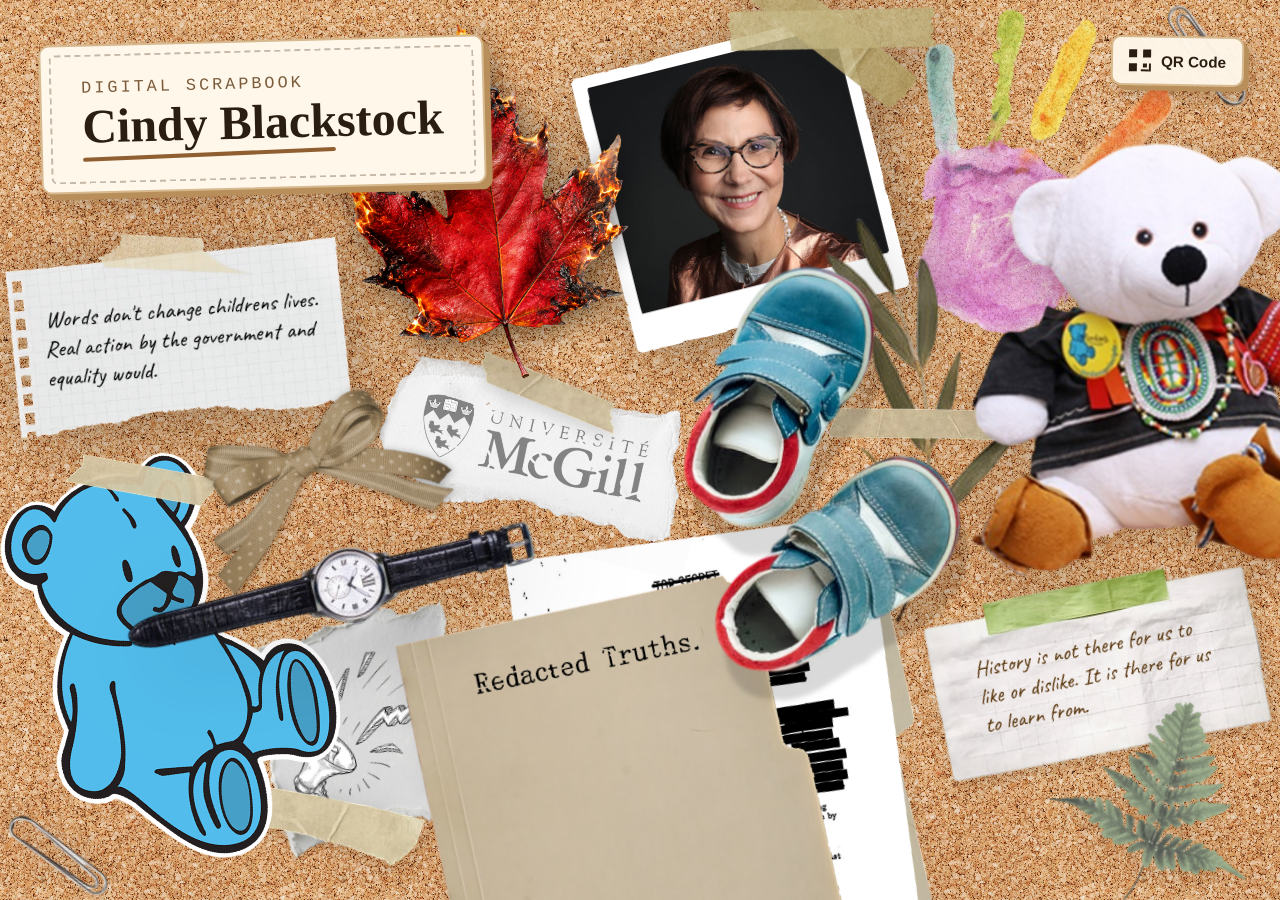
<file: index.html>
﻿<!DOCTYPE html>
<html lang="en">

<head>
    <meta charset="UTF-8">
    <meta name="viewport" content="width=device-width, initial-scale=1.0">
    <title>Digital Scrapbook: Cindy Blackstock</title>
    <link rel="stylesheet" href="styles.css">
    <script src="focus.js" defer></script>
</head>

<body>
    <div class="tl">
        <div class="title-card">
            <p class="subtitle">Digital Scrapbook</p>
            <h1 class="title">Cindy Blackstock</h1>
        </div>
    </div>

    <aside class="object-panel" id="objectPanel" aria-live="polite" aria-hidden="true"></aside>
    <button class="qr-toggle" id="qrToggle" type="button" aria-controls="qrPanel" aria-expanded="false">
        <span class="qr-toggle__icon" aria-hidden="true"></span>
        <span>QR Code</span>
    </button>
    <div class="qr-backdrop" id="qrBackdrop" aria-hidden="true">
        <section class="qr-panel" id="qrPanel" role="dialog" aria-modal="true" aria-labelledby="qrTitle">
            <button class="qr-close" id="qrClose" type="button" aria-label="Close QR code">×</button>
            <p class="subtitle">Website Link</p>
            <h2 id="qrTitle">Scan to Open</h2>
            <img src="assets/qrcode.svg" alt="QR code for this website">
        </section>
    </div>

    <div id="scrapbook"><img src="assets/hand.png" alt="Hand" data-name="hand.png" style="position:absolute;left:80.80238757683134%;top:19.478316048202682%;width:95vmin;transform:translate(-50%, -50%) rotate(12deg) scale(0.4);filter:drop-shadow(2px 4px 0px rgba(0,0,0,0.11199999999999999));opacity:0.7;">
<img src="assets/quote.png" alt="Cindy Blackstock" data-name="quote.png" style="position:absolute;left:13.187715729783037%;top:37.180277586546026%;width:53.56727188081937vmin;transform:translate(-50%, -50%) rotate(-9deg) scale(0.9);filter:drop-shadow(6px 12px 42px rgba(0,0,0,0.3));">
<img src="assets/quote2.png" alt="Cindy Blackstock" data-name="quote2.png" style="position:absolute;left:85.13293060858263%;top:73.91104445318646%;width:39.10410847299814vmin;transform:translate(-50%, -50%) rotate(-11deg) scale(1);filter:drop-shadow(2px 4px 10px rgba(0,0,0,0.16));">
<img src="assets/portrait.png" alt="Cindy Blackstock" data-name="portrait.png" style="position:absolute;left:57.65817587209302%;top:17.342432140047205%;width:53.56727188081937vmin;transform:translate(-50%, -50%) rotate(-14deg) scale(1.03);filter:drop-shadow(6px 12px 29px rgba(0,0,0,0.3));">
<img src="assets/megaphone.png" alt="Cindy Blackstock" data-name="megaphone.png" style="position:absolute;left:28.5125431459566%;top:81.09559402045633%;width:95vmin;transform:translate(-50%, -50%) rotate(-12deg) scale(0.33999999999999997);filter:drop-shadow(2px 4px 10px rgba(0,0,0,0.16));">
<img src="assets/tape2.png" alt="tape2" data-name="tape2.png" style="position:absolute;left:25.872241740631168%;top:91.78244553992918%;width:21.426908752327748vmin;transform:translate(-50%, -50%) rotate(10deg) scale(1);filter:drop-shadow(2px 4px 10px rgba(0,0,0,0.16));">
<img src="assets/redacted.png" alt="Cindy Blackstock" data-name="redacted.png" style="position:absolute;left:55.73450010300856%;top:93.55544047501967%;width:69.36961708566109vmin;transform:translate(-50%, -50%) rotate(-12deg) scale(1);filter:drop-shadow(2px 4px 10px rgba(0,0,0,0.08));">
<img src="assets/a.png" alt="Cindy Blackstock" data-name="a.png" style="position:absolute;left:72.11691013313609%;top:46.370836611591926%;width:13.713221601489758vmin;transform:translate(-50%, -50%) rotate(0deg) scale(1.75);filter:drop-shadow(2px 4px 10px rgba(0,0,0,0.16));">
<img src="assets/b.png" alt="Cindy Blackstock" data-name="b.png" style="position:absolute;left:94.34469469577084%;top:6.604372600910757%;width:13.713221601489758vmin;transform:translate(-50%, -50%) rotate(-329deg) scale(1);filter:drop-shadow(2px 4px 10px rgba(0,0,0,0.08));">
<img src="assets/b.png" alt="Cindy Blackstock" data-name="b2.png" style="position:absolute;left:4.336413037245998%;top:94.7260091075984%;width:13.713221601489758vmin;transform:translate(-50%, -50%) rotate(193deg) scale(1);filter:drop-shadow(2px 4px 10px rgba(0,0,0,0.16));">
<img src="assets/c.png" alt="Cindy Blackstock" data-name="c.png" style="position:absolute;left:91.61498046105851%;top:91.47186206639695%;width:22.31441384857801vmin;transform:translate(-50%, -50%) rotate(43deg) scale(1.15);filter:drop-shadow(2px 4px 10px rgba(0,0,0,0.11199999999999999));">
<img src="assets/mcgill.png" alt="Cindy Blackstock" data-name="mcgill.png" style="position:absolute;left:41.948022990631166%;top:50.32122467545239%;width:44.7956311103352vmin;transform:translate(-50%, -50%) rotate(14deg) scale(0.85);">
<img src="assets/jordanbear.png" alt="Cindy Blackstock" data-name="jordanbear.png" style="position:absolute;left:14.075689621066893%;top:73.17299370574352%;width:37.898844855679705vmin;transform:translate(-50%, -50%) rotate(-15deg) scale(1);">
<img src="assets/tape1.png" alt="tape1" data-name="tape1.png" style="opacity:0.95;position:absolute;left:11.1%;top:53.2%;width:21.2929905726257vmin;transform:translate(-50%, -50%) rotate(11deg) scale(0.85);">
<img src="assets/tape3.png" alt="tape3" data-name="tape3.png" style="opacity:0.95;position:absolute;left:42.82971985946746%;top:43.40032762096773%;width:21.493867842178773vmin;transform:translate(-50%, -50%) rotate(23deg) scale(0.85);filter:drop-shadow(2px 4px 10px rgba(0,0,0,0.16));">
<img src="assets/tape4.png" alt="tape4" data-name="tape4.png" style="opacity:0.95;position:absolute;left:71.63511618589743%;top:47.09820330940206%;width:20.82427694366853vmin;transform:translate(-50%, -50%) rotate(1deg) scale(1);">
<img src="assets/leaf.png" alt="Cindy Blackstock" data-name="leaf.png" style="position:absolute;left:38.10608960024771%;top:22.3678759343037%;width:83.96669867318435vmin;transform:translate(-50%, -50%) rotate(0deg) scale(0.5);filter:drop-shadow(6px 12px 29px rgba(0,0,0,0.48));">
<img src="assets/watch.png" alt="Cindy Blackstock" data-name="watch.png" style="position:absolute;left:24.7234375%;top:64.66865288158931%;width:29.863754073556798vmin;transform:translate(-50%, -50%) rotate(-13deg) scale(1.72);filter:drop-shadow(6px 12px 29px rgba(0,0,0,0.18));">
<img src="assets/ribbon.png" alt="Cindy Blackstock" data-name="ribbon.png" style="position:absolute;left:24.805739528072504%;top:53.532668666404405%;width:71.57926705074489vmin;transform:translate(-50%, -50%) rotate(-22deg) scale(0.4);filter:drop-shadow(2px 4px 10px rgba(0,0,0,0.32));">
<img src="assets/bear.png" alt="Cindy Blackstock" data-name="bear.png" style="position:absolute;left:90.41562606023689%;top:40.3756884343037%;width:33.47954492551211vmin;transform:translate(-50%, -50%) rotate(-1deg) scale(1.94);filter:drop-shadow(2px 4px 10px rgba(0,0,0,0.17600000000000002));">
<img src="assets/shoes.png" alt="Cindy Blackstock" data-name="shoes.png" style="position:absolute;left:63.35237980052519%;top:52.34468737706531%;width:19.88684968575419vmin;transform:translate(-50%, -50%) rotate(9deg) scale(2.25);filter:drop-shadow(6px 12px 1px rgba(0,0,0,0.15));"></div></body>

</html>
</file>
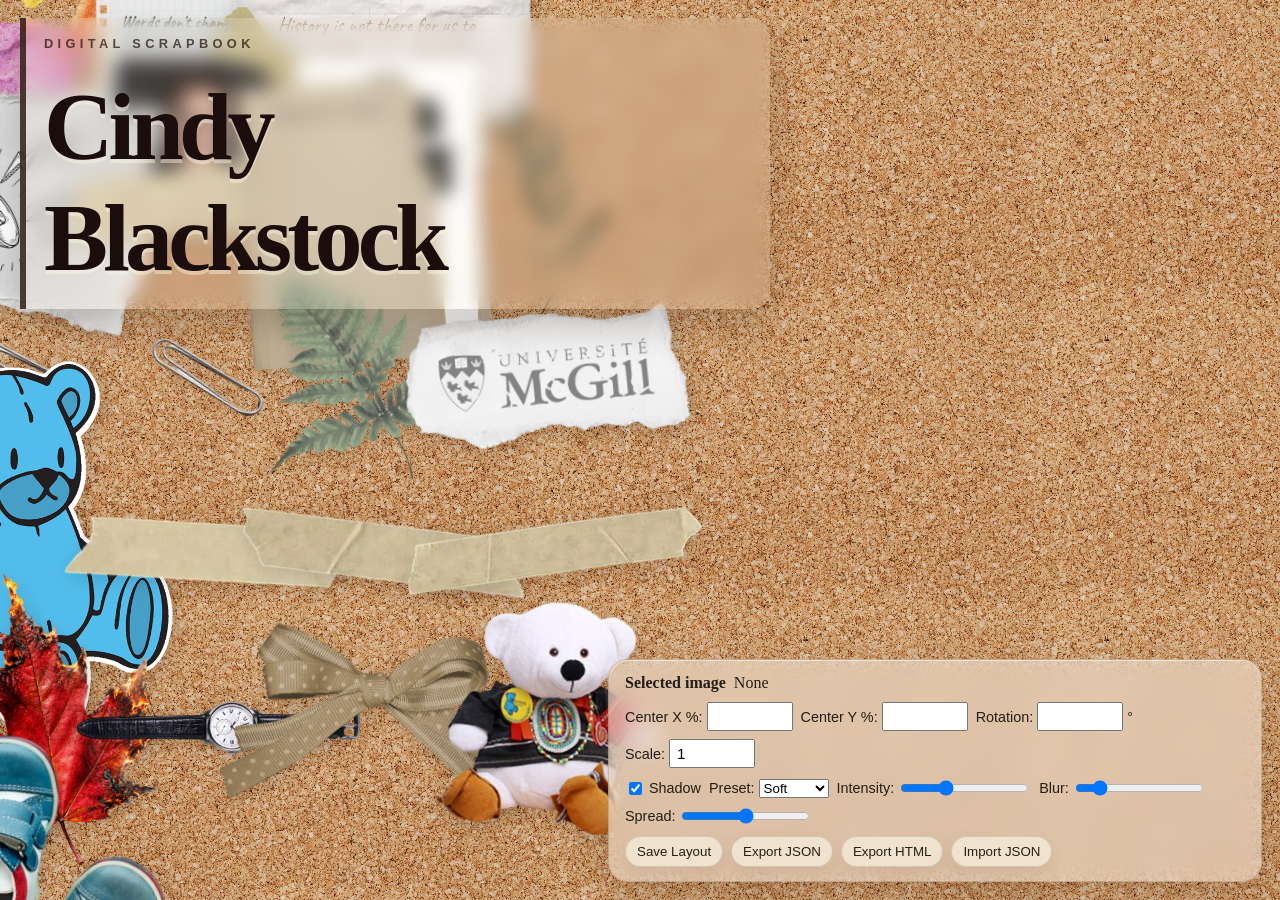
<file: maker/index.html>
﻿<!DOCTYPE html>
<html lang="en">
<head>
    <meta charset="UTF-8">
    <meta name="viewport" content="width=device-width, initial-scale=1.0">
    <title>Cindy Blackstock Scrapbook</title>
    <link rel="stylesheet" href="styles.css">
    <script src="script.js" defer></script>
</head>
<body>
    <div class="page-title">
        <p class="eyebrow">Digital Scrapbook</p>
        <h1>Cindy Blackstock</h1>
    </div>

    <div class="toolbar" aria-label="Scrapbook controls">
        <div class="toolbar-group">
            <strong>Selected image</strong>
            <div id="selectedName">None</div>
        </div>
        <div class="toolbar-group">
            <label>Center X %: <input id="controlLeft" type="number" step="0.1"></label>
            <label>Center Y %: <input id="controlTop" type="number" step="0.1"></label>
            <label>Rotation: <input id="controlRotate" type="number" step="1">°</label>
            <label>Scale: <input id="controlScale" type="number" step="0.05" min="0.1" max="3" value="1"></label>
        </div>
        <div class="toolbar-group">
            <label><input id="controlShadowEnabled" type="checkbox" checked> Shadow</label>
            <label>Preset:
                <select id="controlShadowPreset">
                    <option value="soft">Soft</option>
                    <option value="medium">Medium</option>
                    <option value="strong">Strong</option>
                </select>
            </label>
            <label>Intensity: <input id="controlShadowIntensity" type="range" min="0.5" max="2" step="0.1" value="1"></label>
            <label>Blur: <input id="controlShadowBlur" type="range" min="0" max="80" step="1" value="12"></label>
            <label>Spread: <input id="controlShadowSpread" type="range" min="-20" max="20" step="1" value="0"></label>
        </div>
        <div class="toolbar-group">
            <button id="saveButton">Save Layout</button>
            <button id="exportButton">Export JSON</button>
            <button id="exportHtmlButton">Export HTML</button>
            <button id="importButton">Import JSON</button>
            <input id="importFile" type="file" accept="application/json" hidden>
        </div>
    </div>

    <div id="scrapbook" aria-label="Scrapbook workspace">
        <img class="scrapbook-item" style="opacity: 70%;" src="../assets/hand.png" alt="Hand" data-name="hand.png">
        <img class="scrapbook-item" src="../assets/quote.png" alt="Cindy Blackstock" data-name="quote.png">
        <img class="scrapbook-item" src="../assets/quote2.png" alt="Cindy Blackstock" data-name="quote2.png">
        <img class="scrapbook-item" src="../assets/portrait.png" alt="Cindy Blackstock" data-name="portrait.png">
        <img class="scrapbook-item" src="../assets/megaphone.png" alt="Cindy Blackstock" data-name="megaphone.png">
        <img class="scrapbook-item" src="../assets/tape2.png" alt="tape2" data-name="tape2.png">
        <img class="scrapbook-item" src="../assets/redacted.png" alt="Cindy Blackstock" data-name="redacted.png">
        <img class="scrapbook-item" src="../assets/a.png" alt="Cindy Blackstock" data-name="a.png">
        <img class="scrapbook-item" src="../assets/b.png" alt="Cindy Blackstock" data-name="b.png">
        <img class="scrapbook-item" src="../assets/b.png" alt="Cindy Blackstock" data-name="b2.png">
        <img class="scrapbook-item" src="../assets/c.png" alt="Cindy Blackstock" data-name="c.png">
        <img class="scrapbook-item" src="../assets/mcgill.png" alt="Cindy Blackstock" data-name="mcgill.png">
        <img class="scrapbook-item" src="../assets/jordanbear.png" alt="Cindy Blackstock" data-name="jordanbear.png">
        <img class="scrapbook-item" src="../assets/tape1.png" alt="tape1" data-name="tape1.png">
        <img class="scrapbook-item" src="../assets/tape3.png" alt="tape3" data-name="tape3.png">
        <img class="scrapbook-item" src="../assets/tape4.png" alt="tape4" data-name="tape4.png">
        <img class="scrapbook-item" src="../assets/leaf.png" alt="Cindy Blackstock" data-name="leaf.png">
        <img class="scrapbook-item" src="../assets/watch.png" alt="Cindy Blackstock" data-name="watch.png">
        <img class="scrapbook-item" src="../assets/ribbon.png" alt="Cindy Blackstock" data-name="ribbon.png">
        <img class="scrapbook-item" src="../assets/bear.png" alt="Cindy Blackstock" data-name="bear.png">
        <img class="scrapbook-item" src="../assets/shoes.png" alt="Cindy Blackstock" data-name="shoes.png">
    </div>
</body>
</html>
</file>
<file: styles.css>
﻿:root {
    --color-page-text: #241d16;
    --color-page-bg: #a77443;
    --item-shadow: rgba(53, 34, 17, 0.18);
}

body {
    margin: 0;
    height: 100vh;
    overflow: hidden;
    font-family: Georgia, "Times New Roman", serif;
    color: var(--color-page-text);
    background-color: var(--color-page-bg);
}

#scrapbook {
    position: relative;
    width: 100vw;
    height: 100vh;
    overflow: hidden;
    border: 0;
    background: url("assets/bg.jpg");
    isolation: isolate;
}

#scrapbook::before {
    content: "";
    position: absolute;
    inset: 0;
    z-index: 3;
    background: rgba(22, 14, 8, 0.55);
    opacity: 0;
    transition: opacity 0.28s ease;
    pointer-events: none;
}

body.has-selection #scrapbook::before {
    opacity: 1;
}

#scrapbook img {
    position: relative;
    z-index: 2;
    cursor: pointer;
    user-select: none;
    transform-origin: center center;
    transition:
        filter 0.28s ease,
        opacity 0.28s ease,
        transform 0.28s ease,
        outline-color 0.28s ease,
        box-shadow 0.28s ease;
    filter: var(--item-shadow, none);
}

body.has-selection #scrapbook img:not(.selected) {
    filter: brightness(0.38) saturate(0.55) contrast(0.88) var(--item-shadow, none);
    opacity: 0.38;
}

body.has-selection #scrapbook img.selected {
    z-index: 5;
    opacity: 1;
    filter: var(--item-shadow, none) !important;
    outline: 4px dashed rgba(193, 57, 49, 0.82);
    box-shadow: 0 0 0 12px rgba(255, 246, 233, 0.08);
}

.object-panel {
    position: fixed;
    z-index: 6;
    right: 36px;
    bottom: 36px;
    width: min(28rem, calc(100vw - 72px));
    padding: 18px 20px 16px 18px;
    background: rgba(255, 244, 230, 0.93);
    border: 2px solid rgba(214, 185, 143, 0.9);
    border-right: 6px solid rgba(184, 143, 90, 0.95);
    border-radius: 14px;
    box-shadow: 6px 6px 0 rgba(184, 143, 90, 0.8), 14px 18px 30px rgba(0, 0, 0, 0.15);
    backdrop-filter: blur(10px);
    transform: translateX(26px) rotate(1.5deg);
    opacity: 0;
    pointer-events: none;
    transition: opacity 0.28s ease, transform 0.28s ease;
}

.object-panel.is-visible {
    opacity: 1;
    transform: translateX(0) rotate(0deg);
    pointer-events: auto;
}

.object-panel::after {
    content: "";
    position: absolute;
    inset: 8px;
    border: 2px dashed rgba(92, 67, 43, 0.28);
    border-radius: 9px;
    pointer-events: none;
}

.object-panel .subtitle {
    margin: 0 0 10px;
    font-family: "Courier New", monospace;
    font-size: 0.82rem;
    text-transform: uppercase;
    letter-spacing: 0.2em;
    color: #7a5b3a;
}

.object-panel h2 {
    margin: 0;
    font-family: Georgia, serif;
    font-size: 2.1rem;
    line-height: 0.98;
    color: #2a1d12;
}

.object-panel .object-kind {
    margin: 10px 0 0;
    font-family: "Trebuchet MS", sans-serif;
    font-size: 0.95rem;
    color: #8f5f32;
    text-transform: uppercase;
    letter-spacing: 0.08em;
}

.object-panel .object-description {
    margin: 10px 0 0;
    font-family: "Trebuchet MS", sans-serif;
    font-size: 0.98rem;
    line-height: 1.55;
    color: rgba(42, 29, 18, 0.9);
}

.object-panel .object-meta {
    margin: 14px 0 0;
    display: grid;
    grid-template-columns: repeat(2, minmax(0, 1fr));
    gap: 10px 14px;
    font-family: "Trebuchet MS", sans-serif;
}

.object-panel .object-meta div {
    display: flex;
    flex-direction: column;
    gap: 3px;
}

.object-panel .object-meta dt {
    font-size: 0.72rem;
    text-transform: uppercase;
    letter-spacing: 0.12em;
    color: rgba(122, 91, 58, 0.92);
}

.object-panel .object-meta dd {
    margin: 0;
    font-size: 0.92rem;
    color: #2a1d12;
}

.qr-toggle {
    position: fixed;
    z-index: 7;
    right: 36px;
    top: 36px;
    display: inline-flex;
    align-items: center;
    gap: 10px;
    padding: 12px 16px;
    font-family: "Trebuchet MS", sans-serif;
    font-size: 0.95rem;
    font-weight: 700;
    color: #2a1d12;
    background: rgba(255, 247, 234, 0.96);
    border: 2px solid #d6b98f;
    border-radius: 10px;
    box-shadow: 5px 5px 0 #b88f5a, 10px 12px 22px rgba(0, 0, 0, 0.16);
    cursor: pointer;
    transform: rotate(1deg);
    transition: transform 0.2s ease, box-shadow 0.2s ease;
}

.qr-toggle:hover,
.qr-toggle:focus-visible {
    transform: translateY(-2px) rotate(0deg);
    box-shadow: 6px 7px 0 #b88f5a, 12px 15px 24px rgba(0, 0, 0, 0.18);
}

.qr-toggle:focus-visible,
.qr-close:focus-visible {
    outline: 3px dashed rgba(193, 57, 49, 0.82);
    outline-offset: 4px;
}

.qr-toggle__icon {
    position: relative;
    width: 22px;
    height: 22px;
    flex: 0 0 auto;
    background:
        linear-gradient(#2a1d12 0 0) 0 0 / 8px 8px,
        linear-gradient(#2a1d12 0 0) 14px 0 / 8px 8px,
        linear-gradient(#2a1d12 0 0) 0 14px / 8px 8px,
        linear-gradient(#2a1d12 0 0) 14px 14px / 4px 4px,
        linear-gradient(#2a1d12 0 0) 20px 14px / 2px 8px,
        linear-gradient(#2a1d12 0 0) 12px 20px / 8px 2px;
    background-repeat: no-repeat;
}

.qr-backdrop {
    position: fixed;
    inset: 0;
    z-index: 8;
    display: grid;
    place-items: center;
    padding: 24px;
    background: rgba(22, 14, 8, 0.62);
    opacity: 0;
    pointer-events: none;
    transition: opacity 0.24s ease;
}

.qr-backdrop.is-visible {
    opacity: 1;
    pointer-events: auto;
}

.qr-panel {
    position: relative;
    width: min(25rem, calc(100vw - 48px));
    padding: 24px;
    text-align: center;
    background: #fff7ea;
    border: 2px solid #d6b98f;
    border-radius: 10px;
    box-shadow: 8px 8px 0 #b88f5a, 18px 22px 34px rgba(0, 0, 0, 0.2);
    transform: rotate(-1deg) scale(0.96);
    transition: transform 0.24s ease;
}

.qr-backdrop.is-visible .qr-panel {
    transform: rotate(-1deg) scale(1);
}

.qr-panel::after {
    content: "";
    position: absolute;
    inset: 8px;
    border: 2px dashed rgba(92, 67, 43, 0.35);
    border-radius: 6px;
    pointer-events: none;
}

.qr-panel h2 {
    margin: 0.25rem 0 1rem;
    font-size: 2rem;
    line-height: 1;
}

.qr-panel img {
    display: block;
    width: min(320px, 76vw);
    height: auto;
    margin: 0 auto;
    padding: 14px;
    background: #fff;
    border: 2px solid rgba(42, 29, 18, 0.16);
    border-radius: 8px;
}

.qr-close {
    position: absolute;
    z-index: 1;
    top: 12px;
    right: 12px;
    display: grid;
    place-items: center;
    width: 34px;
    height: 34px;
    padding: 0;
    font-size: 1.6rem;
    line-height: 1;
    color: #2a1d12;
    background: #f6dfbd;
    border: 2px solid #d6b98f;
    border-radius: 50%;
    cursor: pointer;
}

.tl {
    position: absolute;
    top: 40px;
    left: 40px;
    z-index: 2;
}

body.has-selection .tl {
    z-index: 2;
}

.title-card {
    display: inline-block;
    position: relative;
    padding: 2rem 2.5rem;
    max-width: fit-content;
    background: #fff7ea;
    border: 2px solid #d6b98f;
    border-radius: 10px;
    box-shadow:
        6px 6px 0 #b88f5a,
        12px 12px 24px rgba(0, 0, 0, 0.18);
    transform: rotate(-1.5deg);
}

.title-card::after {
    content: "";
    position: absolute;
    inset: 8px;
    border: 2px dashed rgba(92, 67, 43, 0.35);
    border-radius: 6px;
    pointer-events: none;
}

.subtitle {
    margin: 0;
    font-family: "Courier New", monospace;
    font-size: 1.05rem;
    text-transform: uppercase;
    letter-spacing: 0.18em;
    color: #7a5b3a;
}

.title {
    margin: 0.35rem 0 0;
    font-family: Georgia, serif;
    font-size: 3rem;
    font-weight: 700;
    line-height: 0.95;
    color: #2a1d12;
}

.title::after {
    content: "";
    display: block;
    width: 70%;
    height: 4px;
    margin-top: 0.45rem;
    background: #8f5f32;
    border-radius: 999px;
    transform: rotate(-1deg);
}

@media (max-width: 640px) {
    .qr-toggle {
        top: 18px;
        right: 18px;
        padding: 10px 12px;
        font-size: 0.86rem;
    }

    .qr-panel {
        padding: 22px 18px 20px;
    }
}
</file>
<file: maker/styles.css>
﻿:root {
    --color-page-text: #241d16;
    --color-page-bg: #a77443;
    --color-page-overlay: rgba(34, 20, 12, 0.16);
    --color-title-border: rgba(35, 18, 8, 0.8);
    --color-title-bg: rgba(255, 241, 225, 0.18);
    --color-title-eyebrow: rgba(30, 18, 11, 0.72);
    --color-title-main: #1b0d0b;
    --color-title-shadow: rgba(255, 247, 232, 0.42);
    --color-title-shadow-deep: rgba(43, 23, 12, 0.26);
    --color-title-shadow-accent: rgba(193, 57, 49, 0.12);
    --color-title-rule: rgba(193, 57, 49, 0.92);
    --color-title-rule-fade: rgba(193, 57, 49, 0.18);
    --color-description: rgba(121, 39, 31, 0.9);
    --color-toolbar-bg: rgba(249, 240, 228, 0.52);
    --color-toolbar-border: rgba(78, 52, 26, 0.18);
    --color-toolbar-shadow: rgba(58, 34, 14, 0.18);
    --color-toolbar-highlight: rgba(255, 255, 255, 0.5);
    --color-toolbar-label: #2a1d12;
    --color-toolbar-button-bg: #efe3d0;
    --color-toolbar-button-hover: #f7efe2;
    --color-toolbar-button-border: rgba(88, 56, 28, 0.18);
    --color-title-shadow-panel: rgba(35, 18, 8, 0.2);
    --color-toolbar-button-shadow: rgba(88, 56, 28, 0.1);
    --color-workspace-inner-highlight: rgba(255, 255, 255, 0.12);
    --color-workspace-overlay: rgba(33, 20, 12, 0.08);
    --color-item-shadow: rgba(53, 34, 17, 0.18);
    --color-item-outline: rgba(0, 120, 210, 0.8);
}

body {
    margin: 0;
    height: 100vh;
    overflow: hidden;
    font-family: Georgia, "Times New Roman", serif;
    color: var(--color-page-text);
    background-color: var(--color-page-bg);
    
}

body::before {
    content: "";
    position: fixed;
    inset: 0;
    background: var(--color-page-overlay);
    pointer-events: none;
}

.page-title {
    position: fixed;
    z-index: 3;
    left: 20px;
    top: 18px;
    width: min(60vw, 44rem);
    padding: 18px 22px 16px 18px;
    border-left: 6px solid var(--color-title-border);
    background: var(--color-title-bg);
    backdrop-filter: blur(10px);
    border-radius: 0 18px 18px 0;
    box-shadow: 0 18px 32px var(--color-title-shadow-panel);
    pointer-events: none;
}

.page-title .eyebrow {
    margin: 0 0 16px;
    letter-spacing: 0.34em;
    text-transform: uppercase;
    font: 700 0.8rem/1.2 "Trebuchet MS", sans-serif;
    color: var(--color-title-eyebrow);
}

.page-title h1 {
    margin: 0;
    font: 700 6em Georgia, "Times New Roman", serif;
    letter-spacing: -0.05em;
    max-width: 12ch;
    color: var(--color-title-main);
    text-shadow: 0 4px 0 var(--color-title-shadow);
    margin-top: 20px;
}


.title-description {
    margin: 12px 0 0;
    max-width: 36ch;
    font: 400 1em "Trebuchet MS", sans-serif;
    color: var(--color-description);
}

.toolbar {
    position: fixed;
    z-index: 3;
    right: 18px;
    bottom: 18px;
    width: min(620px, calc(100vw - 36px));
    display: flex;
    flex-wrap: wrap;
    gap: 10px;
    padding: 14px 16px;
    background: var(--color-toolbar-bg);
    border: 1px solid var(--color-toolbar-border);
    border-radius: 20px;
    box-shadow: 0 18px 40px var(--color-toolbar-shadow), inset 0 1px 0 var(--color-toolbar-highlight);
    backdrop-filter: blur(14px);
}

.toolbar-group {
    display: flex;
    align-items: center;
    gap: 8px;
    flex-wrap: wrap;
}

.toolbar-group.disabled {
    opacity: 0.5;
}

.toolbar-group.disabled label {
    cursor: not-allowed;
}

.toolbar-group.disabled input,
.toolbar-group.disabled select {
    cursor: not-allowed;
}

.toolbar-group label {
    display: inline-flex;
    align-items: center;
    gap: 4px;
    font-size: 0.9rem;
    font-family: "Trebuchet MS", sans-serif;
}

.toolbar-group input[type="number"] {
    width: 70px;
    padding: 4px 6px;
    font-size: 0.95rem;
}

.toolbar-group button {
    padding: 7px 11px;
    border: 1px solid var(--color-toolbar-button-border);
    background: var(--color-toolbar-button-bg);
    color: var(--color-toolbar-label);
    cursor: pointer;
    border-radius: 999px;
    box-shadow: 0 8px 18px var(--color-toolbar-button-shadow);
}

.toolbar-group button:hover {
    background: var(--color-toolbar-button-hover);
}

#scrapbook {
    position: relative;
    width: 100vw;
    height: 100vh;
    overflow: hidden;
    border: 0;
    background: url("../assets/bg.jpg");
}

#scrapbook::before {
    content: "";
    position: absolute;
    inset: 0;
    background: var(--color-workspace-overlay);
    pointer-events: none;
}

.scrapbook-item {
    position: absolute;
    left: 40px;
    top: 40px;
    width: auto;
    max-width: none;
    height: auto;
    transform-origin: center center;
    cursor: grab;
    transition: filter 0.15s ease, outline 0.15s ease, transform 0.15s ease;
    user-select: none;
    filter: drop-shadow(0 14px 24px var(--color-item-shadow)) saturate(1.04) contrast(1.03);
}

.scrapbook-item.selected {
    outline: 4px dashed var(--color-item-outline);
}

@media (max-width: 720px) {
    body {
        height: auto;
        overflow: auto;
    }

    .page-title {
        left: 12px;
        top: 12px;
        width: calc(100vw - 24px);
        padding: 14px 14px 12px 14px;
    }

    .page-title h1 {
        font-size: clamp(2.2rem, 9vw, 4rem);
        max-width: 11ch;
    }

    .title-description {
        max-width: 28ch;
        font-size: 0.88rem;
    }

    .toolbar {
        left: 12px;
        right: 12px;
        bottom: 12px;
        width: auto;
        max-height: 42vh;
        overflow: auto;
        padding: 12px;
    }

    #scrapbook {
        height: 100vh;
    }
}
</file>
